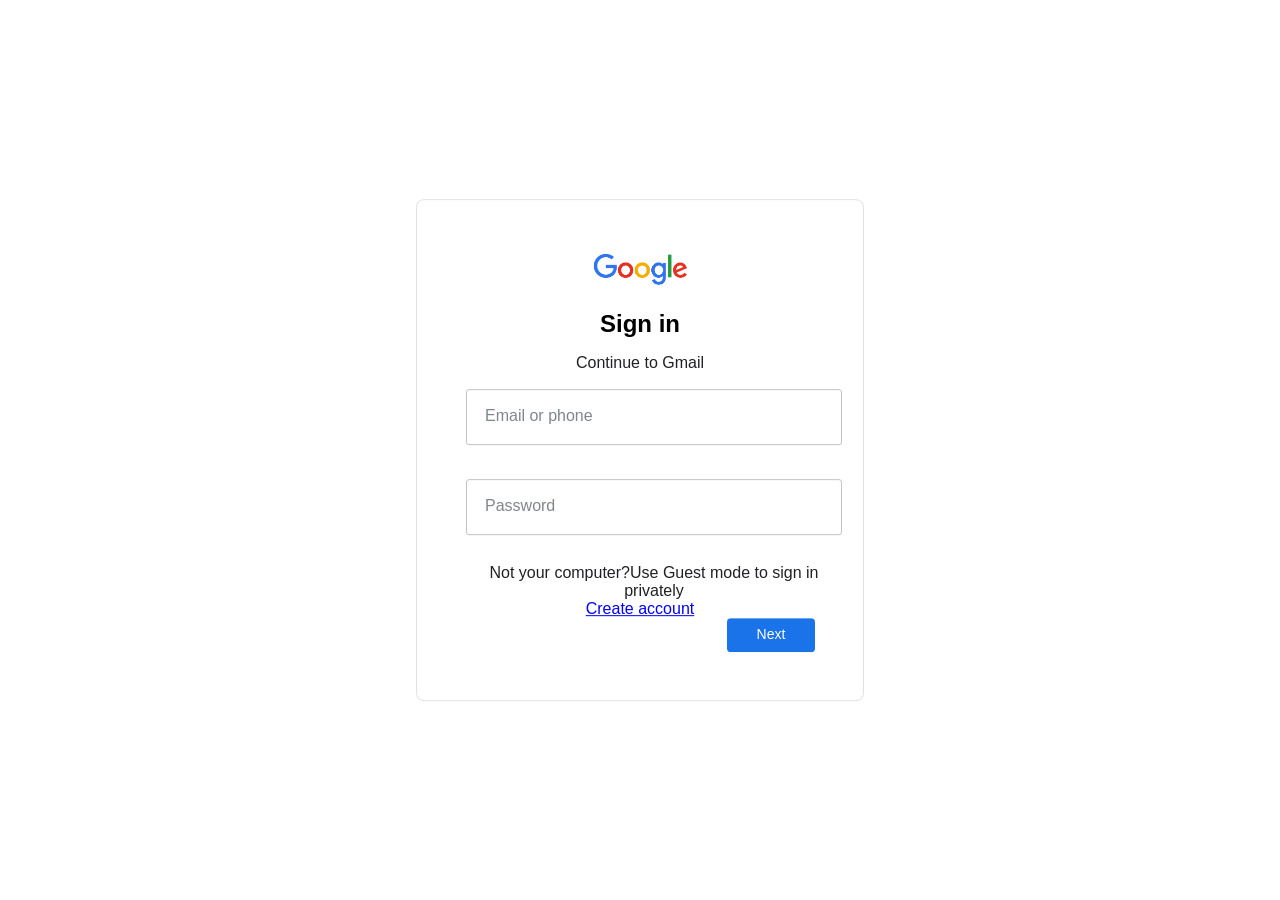
<file: gmail/index.html>
<!DOCTYPE html>
<html lang="en">
<head>
  <meta charset="UTF-8">
  <meta name="viewport" content="width=device-width, initial-scale=1.0">
  <title>Google Fieldset</title>
  <link rel="stylesheet" href="style.css">
</head>
<body>
  
      <div class="maindiv">
        <img src="google.png" alt="Google">
        <h1>Sign in</h1>
        <h3>Continue to Gmail</h3>
        <div class="inputs">
          <div class="Fields">
            <div class="Fieldset">
              <input type="text" class="Before-FS" required="" autocomplete="off">
              <h1 class="Fs-H"><span>Email or phone</span></h1>
              <label class="placeholder">Email or phone</label>
            </div>
          </div>
          <div class="Fields">
            <div class="Fieldset">
              <input type="password" class="Before-FS" required="" >
              <h1 class="Fs-H"><span>Password</span></h1>
              <label class="placeholder">Password</label>
              <h3>Not your computer?Use Guest mode to sign in privately</h3>
            </div>
          </div>

        </div align ="left">
        <a style="color:blue" href="create account.html">Create account</a>
        
        <div align = "right">
          <a href="mails.html">
            <button>Next</button>
        </a>
        </div>
          
      </div>

</body>
</html>
</file>
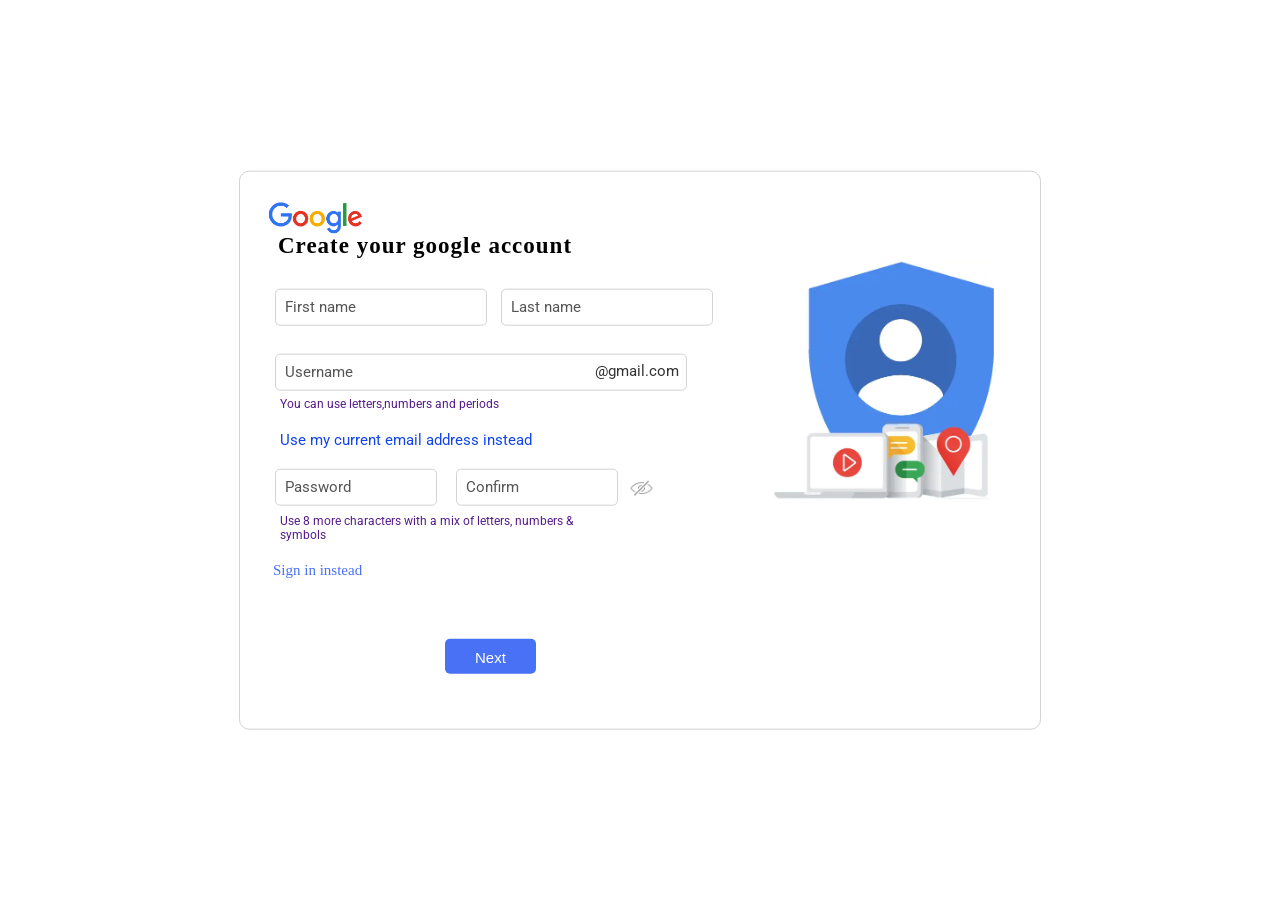
<file: gmail/create account.html>
<!DOCTYPE html>
<html lang="en" dir="ltr">
<head>
    <style>
      body{
margin: 0;
padding: 0;
background:#fff;
}
.logo{
width:100px;
}
#eye{
width:27px;
position: relative;
top: -18px;
display: block;
cursor: pointer;
}
.iconeye{
display: inline-block;
}

.main{
width:100%;
}
form{
position:absolute;
top: 50%;
left: 50%;
transform: translate(-50%,-50%);
border: 1px solid #d5d2d2;
border-radius: 10px;
width: 750px;
padding: 25px;
}
h2{
position: relative;
margin: -10px 0 0 13px;
font-size: 23px;
font-weight: bold;
font-family:jost;
letter-spacing: 1px;
}
input{
border: 1px solid #d5d2d2;
border-radius: 5px;
height: 35px;
padding: 0 10px;
font-size: 15px;
outline: none;
}
input:focus{
border: 1.5px solid #1f52f9;
}
.name{
display: inline-block;
}
input[type="name"]{
display: block;
margin: 30px 0 0 10px;
}
input[type="username"]{
display: block;
margin: 10px 0 0 10px;
width: 390px;
}
.gmail{
position: relative;
display: block;
top:-47px;
left: 330px;
font-family: roboto;
color:#333;
font-size: 15px;
cursor: default;
}

.pass{
display: inline-block;
}
.password{
display: block;
width: 140px;
margin: 0 5px 0 10px;
}
a{
display: block;
position: relative;
font-family: roboto;
text-decoration: none;
}
.line1{
font-size: 12px;
margin: -30px 0 0 15px;
}
.line2{
color: #1144ed;
font-size: 15px;
margin: 20px 0 20px 15px;
}
.line3{
font-size: 12px;
margin: -10px 0 0 15px;
width: 310px;
}
.line4
{
font-size: 15px;
margin: 20px 8px;
color: #4971f6;
display:inline-block;
font-family: arial rounded mt;
}
input[type="submit"]{
background: #4971f6;
border: none;
color: #fff;
padding: 10px 30px;
font-size: 15px;
margin: 40px 0 30px 180px;
}
input[type="submit"]:hover{
background: #254fdb;
}
label{
position: relative;
top: -28px;
left: 20px;
font-family: roboto;
font-size: 15px;
color:#555;
pointer-events: none;
transition: .2s all;
}
input:focus ~label,
input:valid ~label{
top: -49px;
left: 15px;
background: #fff;
padding: 0 5px;
font-size: 10px;
color: #1f52f9;
}
.side-image{
display: inline-block;
position: relative;
top: 70px;
left: 45%;
transform: translate(90%,80%);
}
.side-logo{
max-width:220px;
max-height: 70%;
display:block;
}


  
    </style>
<meta charset = "utf=8">
<title>Create Your Google Account</title>
<link href = 'https://fonts.googleapis.com/css?family=Roboto' rel='stylesheet'>
<link href = 'https://fonts.googleapis.com/css?family=Material Icons' rel='stylesheet'>
<link href = "https://fonts.googleapis.com.css2?family=Jost:wght@300&display=swap" rel="stylesheet">
<link rel = "stylesheet" href="style.css">
</head>
<body>
<div class ="main">
<form class =" " action="Phonenumber.html" method ="post">
<div class = "head">
<img src="google.png" alt="Google">

<h2>Create your google account</h2>
</div>
<div class ="name">
    <input type = "name" name ="" value="" required>
    <label>First name</label>
    </div>
    <div class ="name">
    <input type = "name" name ="" value="" required>
    <label>Last name</label>
    </div>
    <div class ="user-name">
    <input type = "username" name ="" value="" required>
    <label>Username</label>
    <span class = "gmail">@gmail.com</span>
    </div>
    <a href="" class="line1">You can use letters,numbers and periods</a>
    <a href="" class ="line2">Use my current email address instead</a>
    <div class ="pass">
    <input type = "password" class ="password" id="pass1" required>
    <label>Password</label>
    </div>
    <div class ="pass">
    <input type = "password" class ="password" id="pass2" required>
    <label>Confirm</label>
    </div>
    <div class="iconeye">
    <img src="eyeicon.png" id="eye" onclick="show();">
    </div>
    <a href="" class="line3"> Use 8 more characters with a mix of letters, numbers & symbols</a>
    <a href="index.html" class="line4">Sign in instead</a>
    <a href="Phonenumber.html"><input type = "submit" name="" value="Next"></a>
    
</form>
<div class="side-image">
<img src="sidelogo.png"  alt="side image" class="side-logo">
</div> 
</div>
<script type="text/javascript">
    function show(){
    var password=document.getElementById('pass1');
    confirm= document.getElementById('pass2');
    image=document.getElementById('eye');
    if(password.type==="password",confirm.type==="password")
    {
    password.type="text";
    confirm.type="text";
    image.setAttribute('src',eyeicon.png);
    }
    else if(password.type==="text",confirm.type=="text")
    {
    password.type="password";
    confirm.type="password";
    }
}
</script>

</body>
</html>
</file>
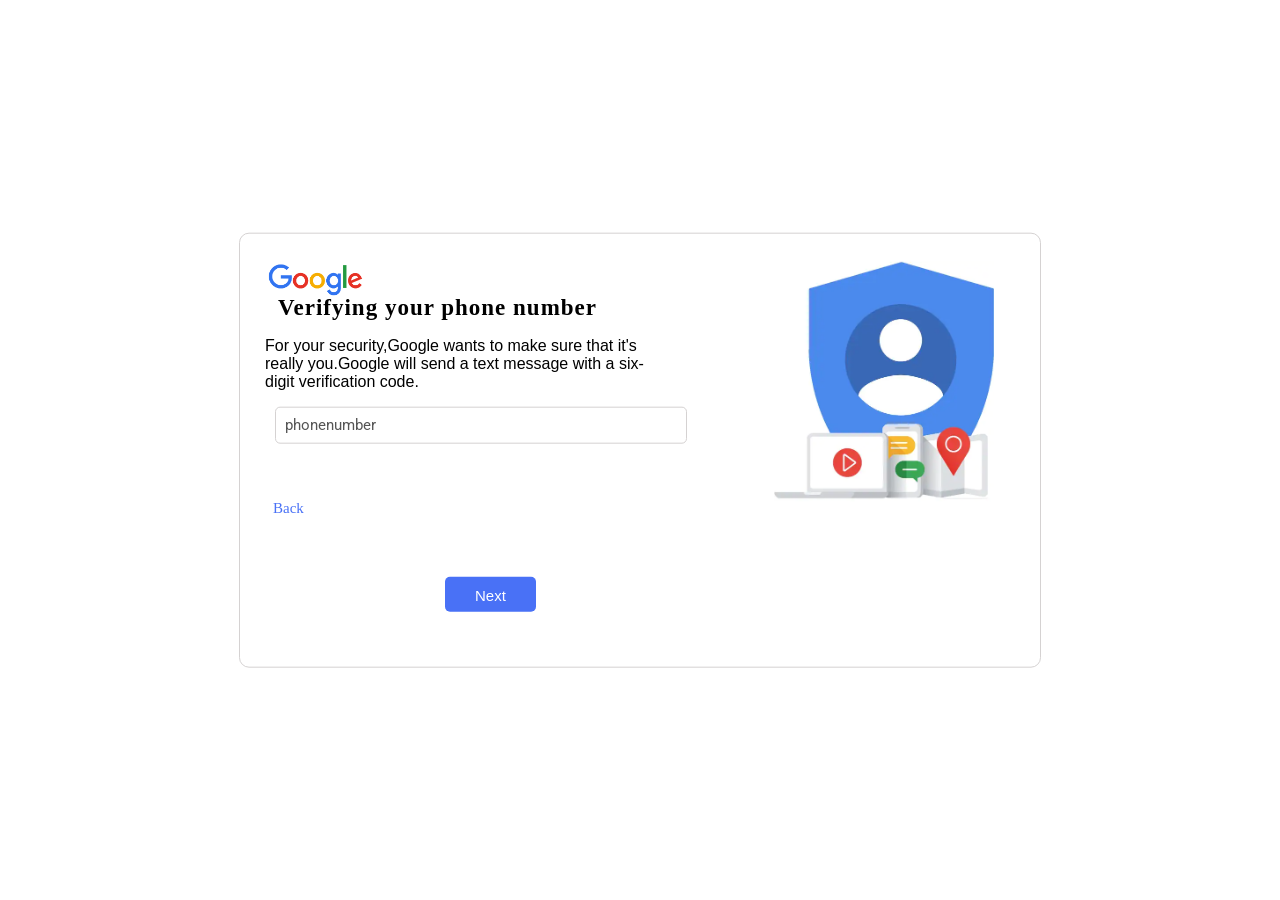
<file: gmail/Phonenumber.html>
<!DOCTYPE html>
<html lang="en" dir="ltr">
<head>
    <style>
        body{
  margin: 0;
  padding: 0;
  background:#fff;
  }
  .logo{
width:100px;
}
.main{
width:100%;
}
form{
position:absolute;
top: 50%;
left: 50%;
transform: translate(-50%,-50%);
border: 1px solid #d5d2d2;
border-radius: 10px;
width: 750px;
padding: 25px;
}
h2{
position: relative;
margin: -10px 0 0 13px;
font-size: 23px;
font-weight: bold;
font-family:jost;
letter-spacing: 1px;
}
input{
border: 1px solid #d5d2d2;
border-radius: 5px;
height: 35px;
padding: 0 10px;
font-size: 15px;
outline: none;
}
input:focus{
border: 1.5px solid #1f52f9;
}
input[type="phonenumber"]{
display: block;
margin: 10px 0 0 10px;
width: 390px;
}
a{
display: block;
position: relative;
font-family: roboto;
text-decoration: none;
}
.line4
{
font-size: 15px;
margin: 20px 8px;
color: #4971f6;
display:inline-block;
font-family: arial rounded mt;
}
input[type="submit"]{
background: #4971f6;
border: none;
color: #fff;
padding: 10px 30px;
font-size: 15px;
margin: 40px 0 30px 180px;
}
input[type="submit"]:hover{
background: #254fdb;
}
label{
position: relative;
top: -28px;
left: 20px;
font-family: roboto;
font-size: 15px;
color:#555;
pointer-events: none;
transition: .2s all;
}
input:focus ~label,
input:valid ~label{
top: -49px;
left: 15px;
background: #fff;
padding: 0 5px;
font-size: 10px;
color: #1f52f9;
}
.side-image{
display: inline-block;
position: relative;
top: 70px;
left: 45%;
transform: translate(90%,80%);
}
.side-logo{
max-width:220px;
max-height: 70%;
display:block;
}


  
    </style>
    <meta charset = "utf=8">
<title>Verifying your phone number</title>
<link href = 'https://fonts.googleapis.com/css?family=Roboto' rel='stylesheet'>
<link href = 'https://fonts.googleapis.com/css?family=Material Icons' rel='stylesheet'>
<link href = "https://fonts.googleapis.com.css2?family=Jost:wght@300&display=swap" rel="stylesheet">
<link rel = "stylesheet" href="style.css">
</head>
<body>
<div class ="main">
<form class =" " action="verficationphone.html" method ="post">
<div class = "head">
<img src="google.png" alt="Google">
<h2>Verifying your phone number</h2>
</div>
<p>For your security,Google wants to make sure that it's<br>
    really you.Google will send a text message with a six-<br>
    digit verification code.
</p>
<div class ="phonenumber">
    <input type = "phonenumber" name ="" value=""  id="mobile" required>
    <label>phonenumber</label>
    <span id="messages" style="color:red"> </span><br></br>
    </div>
    <a href="create account.html" class="line4">Back</a>
    <a href="verficationphone.html">
    <input type = "submit" name="" value="Next" onclick="return phoneno()"></a>
</form>
<div class="side-image">
    <img src="sidelogo.png"  alt="side image" class="side-logo">
    </div>
</div>
<script type="text/javascript">
    function phoneno(){
        var x=document.getElementById('mobile').value;
        if(x==" "){
            document.getElementById("messages").innerHTML="**Please fill Mobile Number**";
            return false;
        }
        if(isNaN(x)){
            document.getElementById("messages").innerHTML="**enter only Numeric Value**";
            return flase;
        }
        if(x.length<10){
            document.getElementById("messages").innerHTML="**Mobile Number must be 10 digits**";
            return flase;
        }
        if(x.length>10){
            document.getElementById("messages").innerHTML="**Mobile Number must be 10 digits**";
            return flase;
        }



    }

</script>
</body>
</html>
</file>
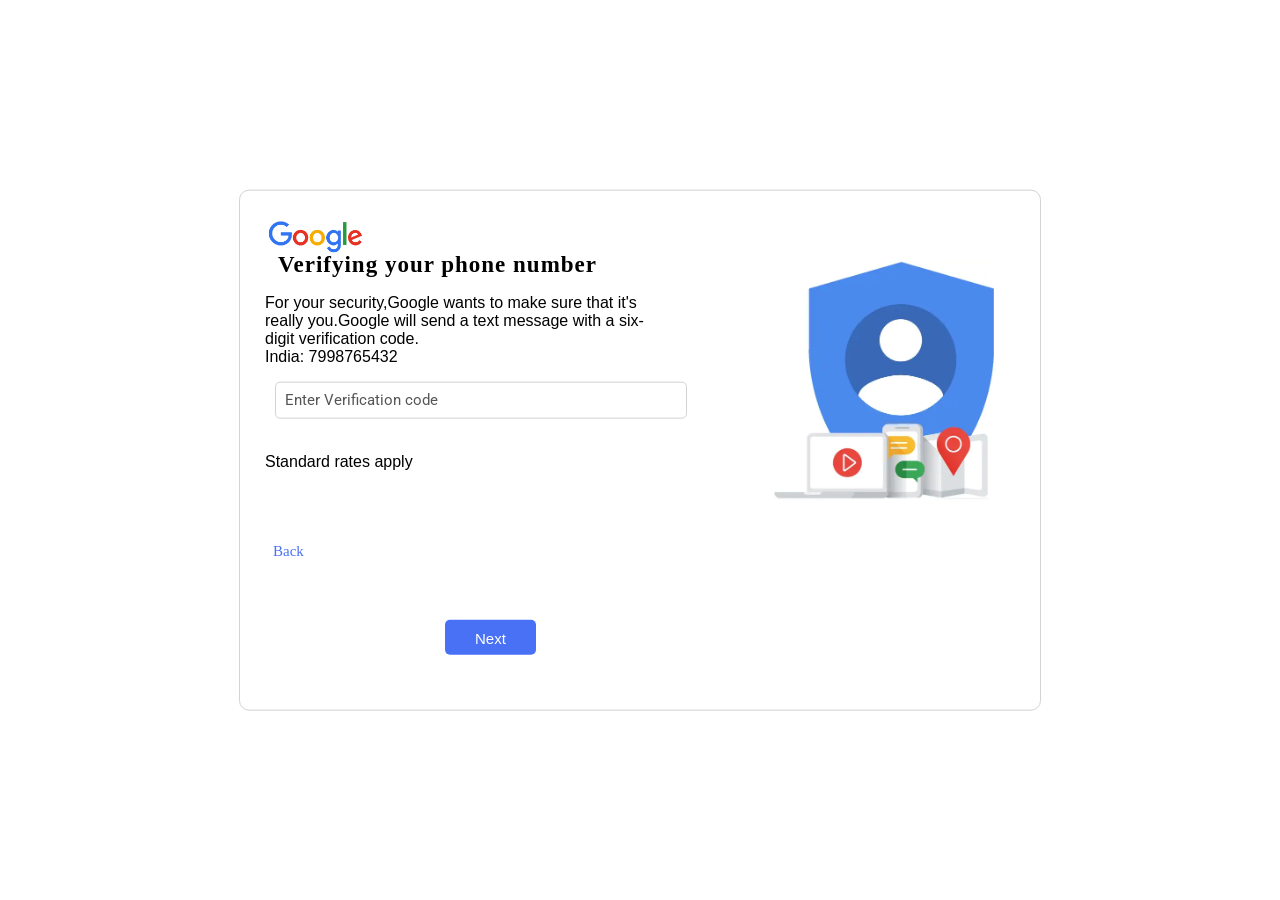
<file: gmail/verficationphone.html>
<!DOCTYPE html>
<html lang="en" dir="ltr">
<head>
    <style>
        body{
  margin: 0;
  padding: 0;
  background:#fff;
  }
  .logo{
width:100px;
}
.main{
width:100%;
}
form{
position:absolute;
top: 50%;
left: 50%;
transform: translate(-50%,-50%);
border: 1px solid #d5d2d2;
border-radius: 10px;
width: 750px;
padding: 25px;
}
h2{
position: relative;
margin: -10px 0 0 13px;
font-size: 23px;
font-weight: bold;
font-family:jost;
letter-spacing: 1px;
}
input{
border: 1px solid #d5d2d2;
border-radius: 5px;
height: 35px;
padding: 0 10px;
font-size: 15px;
outline: none;
}
input:focus{
border: 1.5px solid #1f52f9;
}
input[type="code"]{
display: block;
margin: 10px 0 0 10px;
width: 390px;
}
a{
display: block;
position: relative;
font-family: roboto;
text-decoration: none;
}
.line4
{
font-size: 15px;
margin: 20px 8px;
color: #4971f6;
display:inline-block;
font-family: arial rounded mt;
}
input[type="submit"]{
background: #4971f6;
border: none;
color: #fff;
padding: 10px 30px;
font-size: 15px;
margin: 40px 0 30px 180px;
}
input[type="submit"]:hover{
background: #254fdb;
}
label{
position: relative;
top: -28px;
left: 20px;
font-family: roboto;
font-size: 15px;
color:#555;
pointer-events: none;
transition: .2s all;
}
input:focus ~label,
input:valid ~label{
top: -49px;
left: 15px;
background: #fff;
padding: 0 5px;
font-size: 10px;
color: #1f52f9;
}
.side-image{
display: inline-block;
position: relative;
top: 70px;
left: 45%;
transform: translate(90%,80%);
}
.side-logo{
max-width:220px;
max-height: 70%;
display:block;
}


  
    </style>
    <meta charset = "utf=8">
<title>Verifying your phone number</title>
<link href = 'https://fonts.googleapis.com/css?family=Roboto' rel='stylesheet'>
<link href = 'https://fonts.googleapis.com/css?family=Material Icons' rel='stylesheet'>
<link href = "https://fonts.googleapis.com.css2?family=Jost:wght@300&display=swap" rel="stylesheet">
<link rel = "stylesheet" href="style.css">
</head>
<body>
<div class ="main">
<form class =" " action="index.html" method ="post">
<div class = "head">
<img src="google.png" alt="Google">
<h2>Verifying your phone number</h2>
</div>
<p>For your security,Google wants to make sure that it's<br>
    really you.Google will send a text message with a six-<br>
    digit verification code.<br>
    India: 7998765432
</p>
<div class ="code">
    <input type = "code" name ="" value=""  id="vcode" required>
    <label>Enter Verification code</label>
    <p>Standard rates apply</p>
    <span id="messages" style="color:red"> </span><br></br>
    </div>
    <a href="Phonenumber.html" class="line4">Back</a>
    <a href="index.html">
    <input type = "submit" name="" value="Next" onclick="return vvcode()"></a>
</form>
<div class="side-image">
    <img src="sidelogo.png"  alt="side image" class="side-logo">
    </div>
</div>
<script type="text/javascript">
    function vvcode(){
        var x=document.getElementById('vcode').value;
        if(x==" "){
            document.getElementById("messages").innerHTML="**Please Enter the code**";
            return false;
        }
        if(isNaN(x)){
            document.getElementById("messages").innerHTML="**enter only Numeric Value**";
            return flase;
        }
        if(x.length<6){
            document.getElementById("messages").innerHTML="**Mobile Number must be 6 digits**";
            return flase;
        }
        if(x.length>6){
            document.getElementById("messages").innerHTML="**Mobile Number must be 6 digits**";
            return flase;
        }



    }

</script>
</body>
</html>
</file>
<file: gmail/style.css>
body{
  font-family: 'Google Sans','Noto Sans Myanmar UI',arial,sans-serif;
}
img{
  max-width: 100px;
  max-height: 50px;
}
.maindiv{
  position: absolute;
  top: 50%;
  left:50%;
  transform: translate(-50%,-50%);
  width: 350px;
  min-height: 400px;
  padding:3rem;
  border-radius:0.5rem;
  border:1px solid #e1e1e1;
  text-align: center;
}
.maindiv .Fields{
  display: inline-block;
  height: 90px;
  position: relative;
}
h1{
  font-size:24px;
  font-weight: 200px;
}
h3{
  color:#202124;
  font-size: 16px;
  font-weight: 400;
}
input{
  outline: none;
}
.Before-FS{
  width:344px;
  border: 1px solid #c2c2c2;
  border-radius: 3px;
  height: 28px;
  font-size:16px;
  margin: 1px 1px 0 1px;
  padding: 13px 15px;
  transition: 0.1s;
}
.Before-FS:focus{
  border: 2px solid #1a73e8;
  border-top:1px solid transparent;
}
.Fs-H{
  opacity: 0;
  transition:0.2s;
}
.Fieldset > h1{
  font:1em normal;
  margin:-5px 2.5px -8px;
  position:relative;
  top:-60px
}
.Fieldset > h1 > span {
float: left;
color:#1a73e8;
font-family: 'Google Sans','Noto Sans Myanmar UI','arial','sans-serif';
font-size: 13px;
}

.Fieldset >h1::before{
  border-top:2px solid #1a73e8;
  content:' ';
  float: left;
  margin: 0.5em 2px 0 -1px;
  width:0.75em

}
.Fieldset > h1::after{

  border-top:2px solid #1a73e8;
  content: ' ';
display: block;
height:1.5em;
left:2px;
margin: 0 1px 0 0;
overflow: hidden;
position: relative;
top:0.5em;
}
.placeholder{
  position: absolute;
  left:20px;
  top:19px;
  color:#80868b;
  font-size: 16px;
  font-weight: 400;
  pointer-events: none;
  transition:0.4s
}

input:focus ~ label.placeholder,
input:valid ~ label.placeholder {
  top:3px;
  font-size: 10px;
  opacity: 0;
}

input:focus + .Fs-H,input:valid + .Fs-H{
opacity: 1;

}

button{
  cursor: pointer;
  border:1px solid transparent;
  padding: 6px 12px;
  font-size: 14px;
  line-height: 1.42;
  color:white;
  border-radius: 4px;
  background-color: #1a73e8;
  outline: none;
  min-width: 88px;

}
h4
{text-align: left;}
</file>
